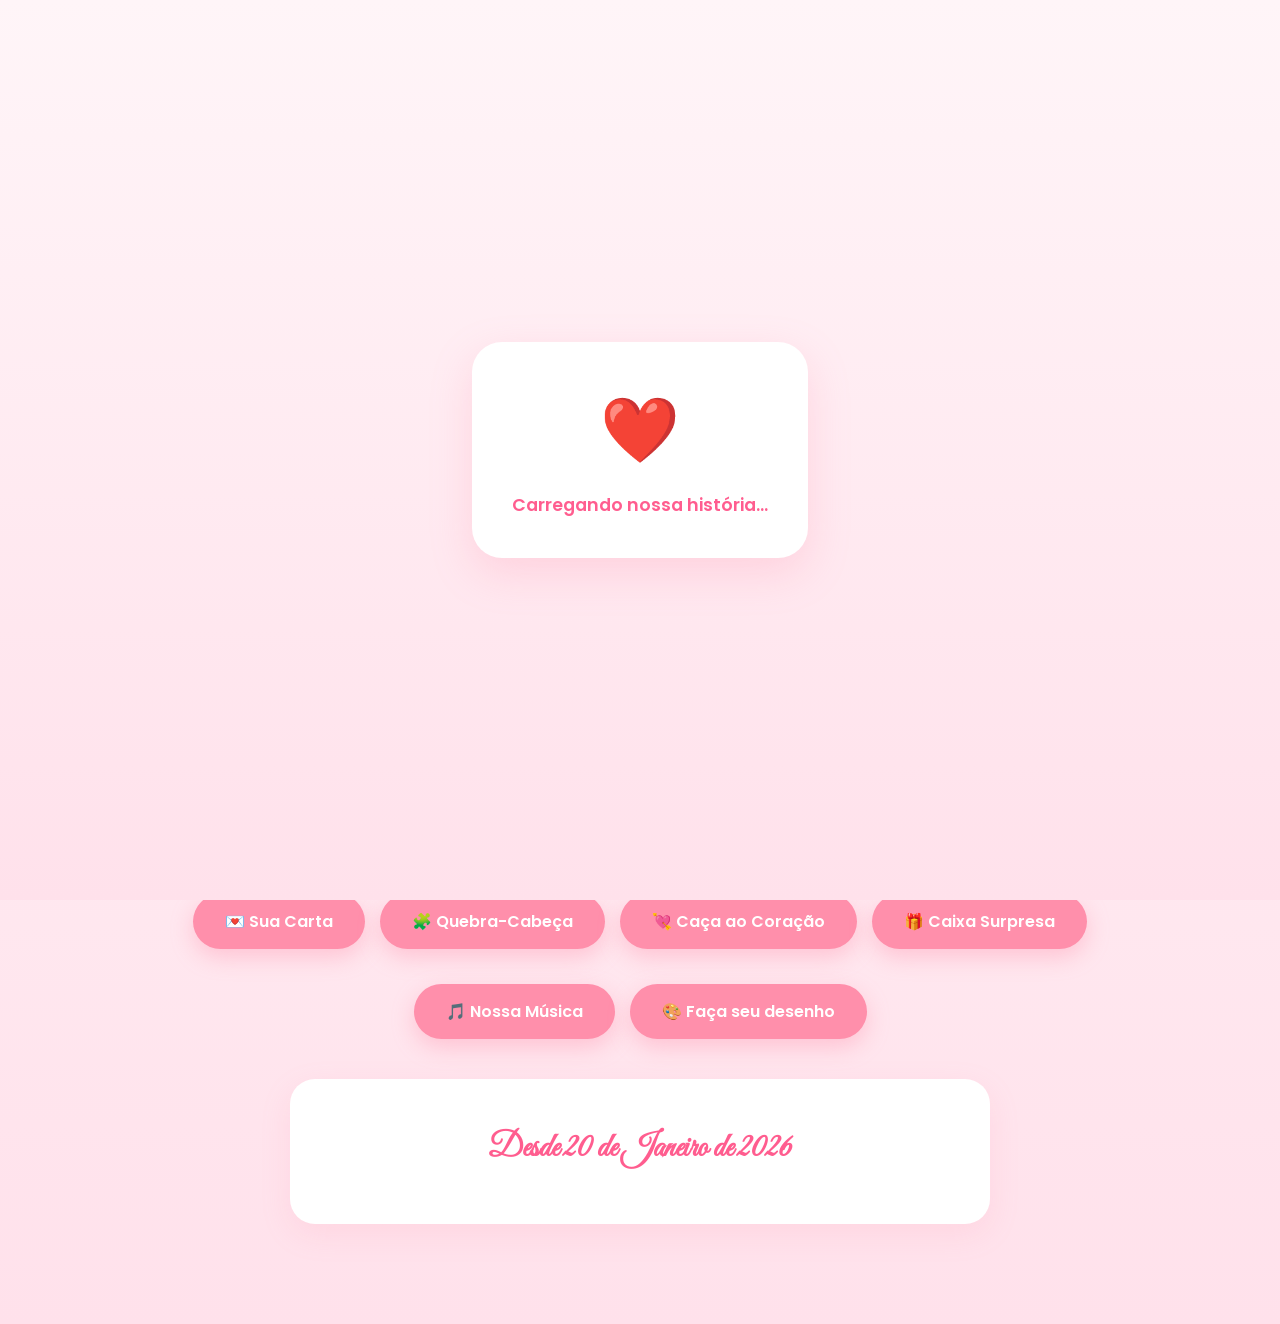
<file: index.html>
<!DOCTYPE html>
<html lang="pt-BR">
<head>
    <meta charset="UTF-8">
    <meta name="viewport" content="width=device-width, initial-scale=1.0">
    <title>Para Pedro ❤️</title>

    <link rel="stylesheet" href="style.css">

    <link href="https://fonts.googleapis.com/css2?family=Poppins:wght@300;400;600;700&family=Great+Vibes&display=swap" rel="stylesheet">
</head>
<body>

    <div id="loading">
        <div class="loading-card">
            <div class="loading-heart">❤️</div>
            <p>Carregando nossa história...</p>
        </div>
    </div>

    <div id="hearts"></div>

    <main class="container">

        <h1>Feliz Dia dos Namorados</h1>

        <h2>Pedro & Miliane</h2>

        <p class="mensagem">
            Você se tornou uma das partes mais importantes dos meus dias.
            Obrigada por cada conversa, cada sorriso e cada momento.
            Eu escolheria você mil vezes, em mil vidas diferentes.
        </p>

        <div class="galeria">

    <img src="imagens/img1.png" alt="Foto 1">
    <img src="imagens/img3.png" alt="Foto 3">

    <img src="imagens/img2.png" alt="Foto 2">
    <img src="imagens/img4.png" alt="Foto 4">

</div>

        <div class="trecho">
            <span>"Even if you don't know..."</span>
            <span>"I would die for you."</span>
        </div>

        <div class="botoes-interativos">

            <a href="carta.html" class="botao-link">
                💌 Sua Carta
            </a>

            <a href="quebra-cabeca.html" class="botao-link">
                🧩 Quebra-Cabeça
            </a>

            <a href="caca-coracao.html" class="botao-link">
                💘 Caça ao Coração
            </a>

            <a href="caixa-surpresa.html" class="botao-link">
                🎁 Caixa Surpresa
            </a>

            <a
                href="https://open.spotify.com/track/2Ch7LmS7r2Gy2kc64wv3Bz"
                target="_blank"
                class="botao"
            >
                🎵 Nossa Música
            </a>

            <a href="pintura.html" class="botao-link">
                🎨 Faça seu desenho
            </a>

        </div>

        <div class="data-especial">

            <h2>Desde 20 de Janeiro de 2026</h2>    

        </div>

    </main>

    <script src="js/script.js"></script>

</body>
</html>
</file>
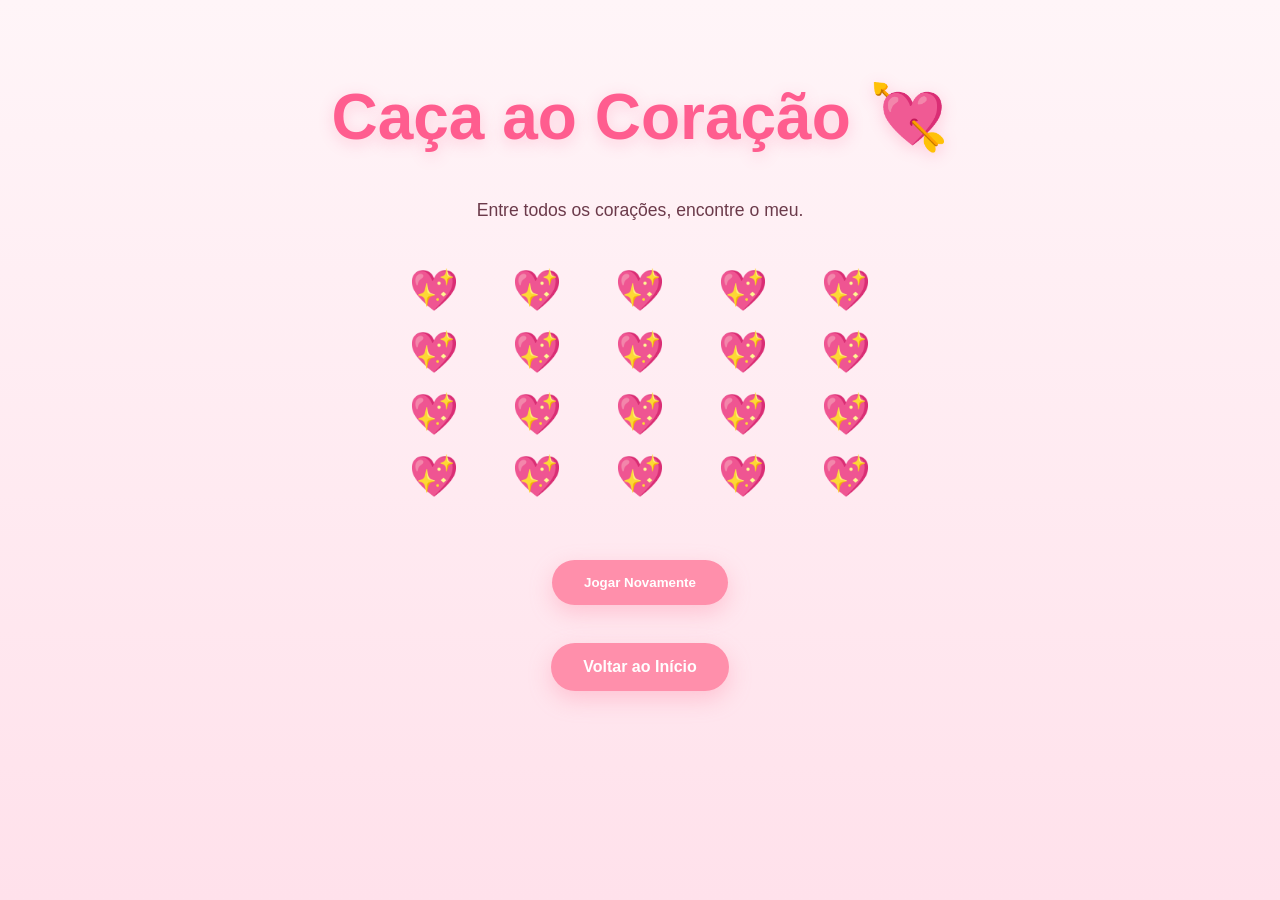
<file: caca-coracao.html>
<!DOCTYPE html>
<html lang="pt-BR">
<head>
    <meta charset="UTF-8">
    <meta name="viewport" content="width=device-width, initial-scale=1.0">
    <title>Caça ao Coração</title>

    <link rel="stylesheet" href="style.css">
</head>
<body>

    <main class="pagina-carta">

        <h1>Caça ao Coração 💘</h1>

        <p class="mensagem">
            Entre todos os corações, encontre o meu.
        </p>

        <div id="areaCoracoes" class="area-coracoes"></div>

        <p id="mensagemCoracao" class="mensagem-puzzle"></p>

        <button class="botao" onclick="criarCoracoes()">
            Jogar Novamente
        </button>

        <br><br>

        <a href="index.html" class="botao-link">
            Voltar ao Início
        </a>

    </main>

    <script src="js/caca-coracao.js"></script>

</body>
</html>
</file>
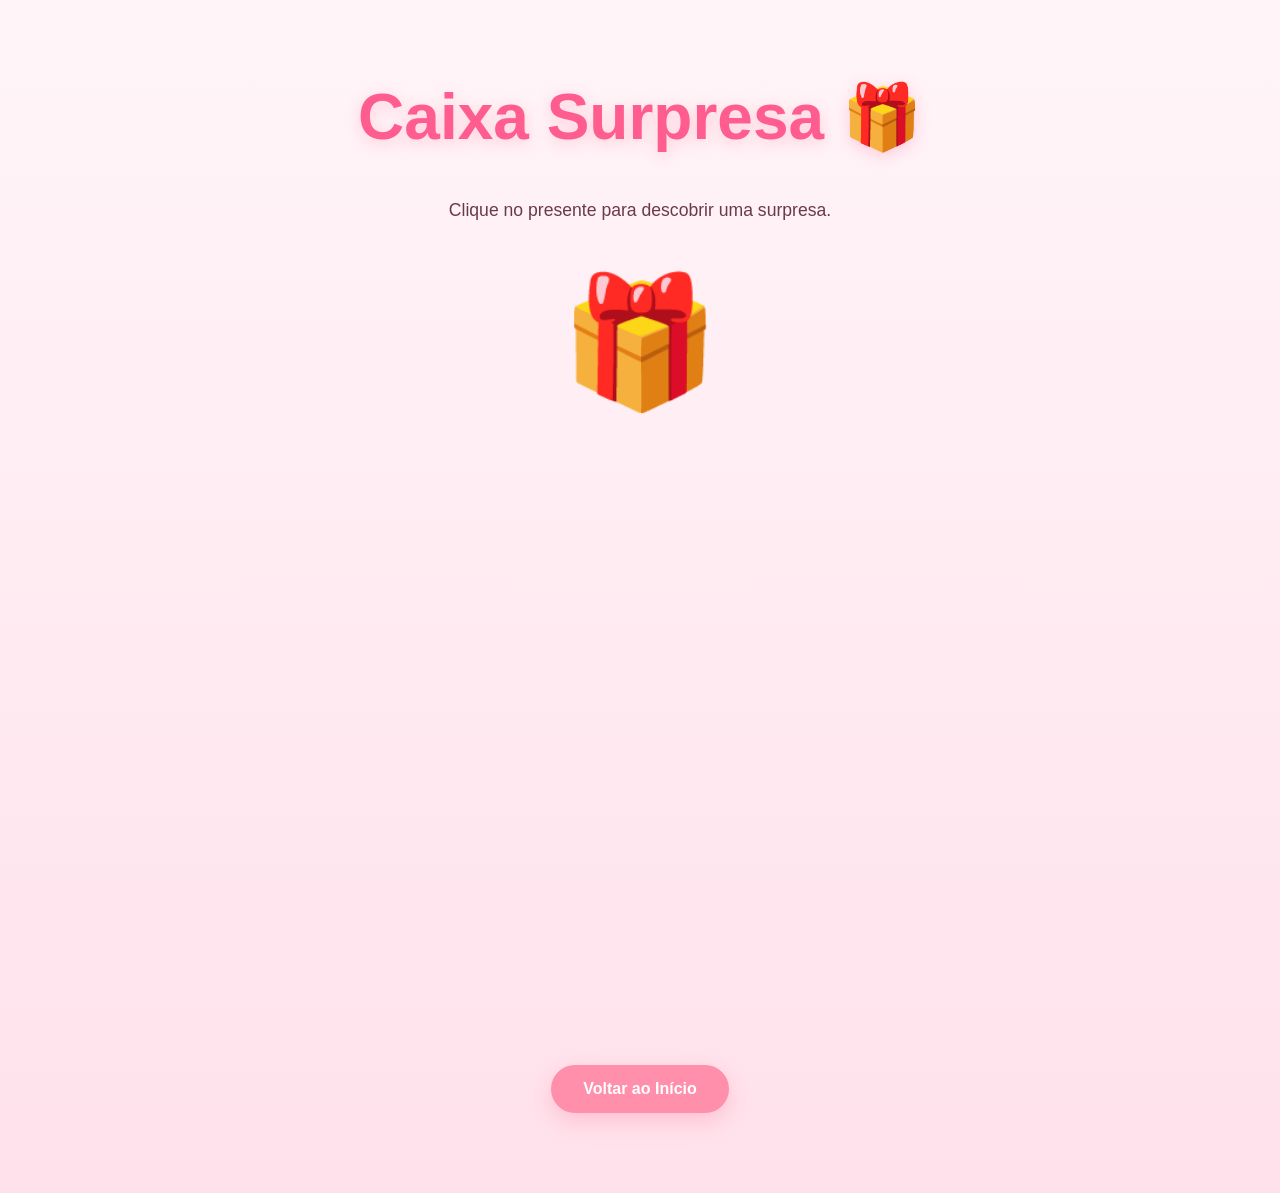
<file: caixa-surpresa.html>
<!DOCTYPE html>
<html lang="pt-BR">
<head>
    <meta charset="UTF-8">
    <meta name="viewport" content="width=device-width, initial-scale=1.0">
    <title>Caixa Surpresa</title>

    <link rel="stylesheet" href="style.css">
</head>
<body>

    <main class="pagina-carta">

        <h1>Caixa Surpresa 🎁</h1>

        <p class="mensagem">
            Clique no presente para descobrir uma surpresa.
        </p>

        <div class="presente" onclick="abrirPresente()">
            🎁
        </div>

        <div id="surpresa" class="surpresa-oculta">

            <img
                src="imagens/img5.png"
                alt="Nossa Foto"
                class="foto-surpresa"
            >

            <h2>Você é meu melhor presente ❤️</h2>

            <p>
                Entre todas as coisas boas que já aconteceram na minha vida,
                você é uma das mais especiais.
            </p>

        </div>

        <br>

        <a href="index.html" class="botao-link">
            Voltar ao Início
        </a>

    </main>

    

    <script src="js/caixa-surpresa.js"></script>

</body>
</html>
</file>
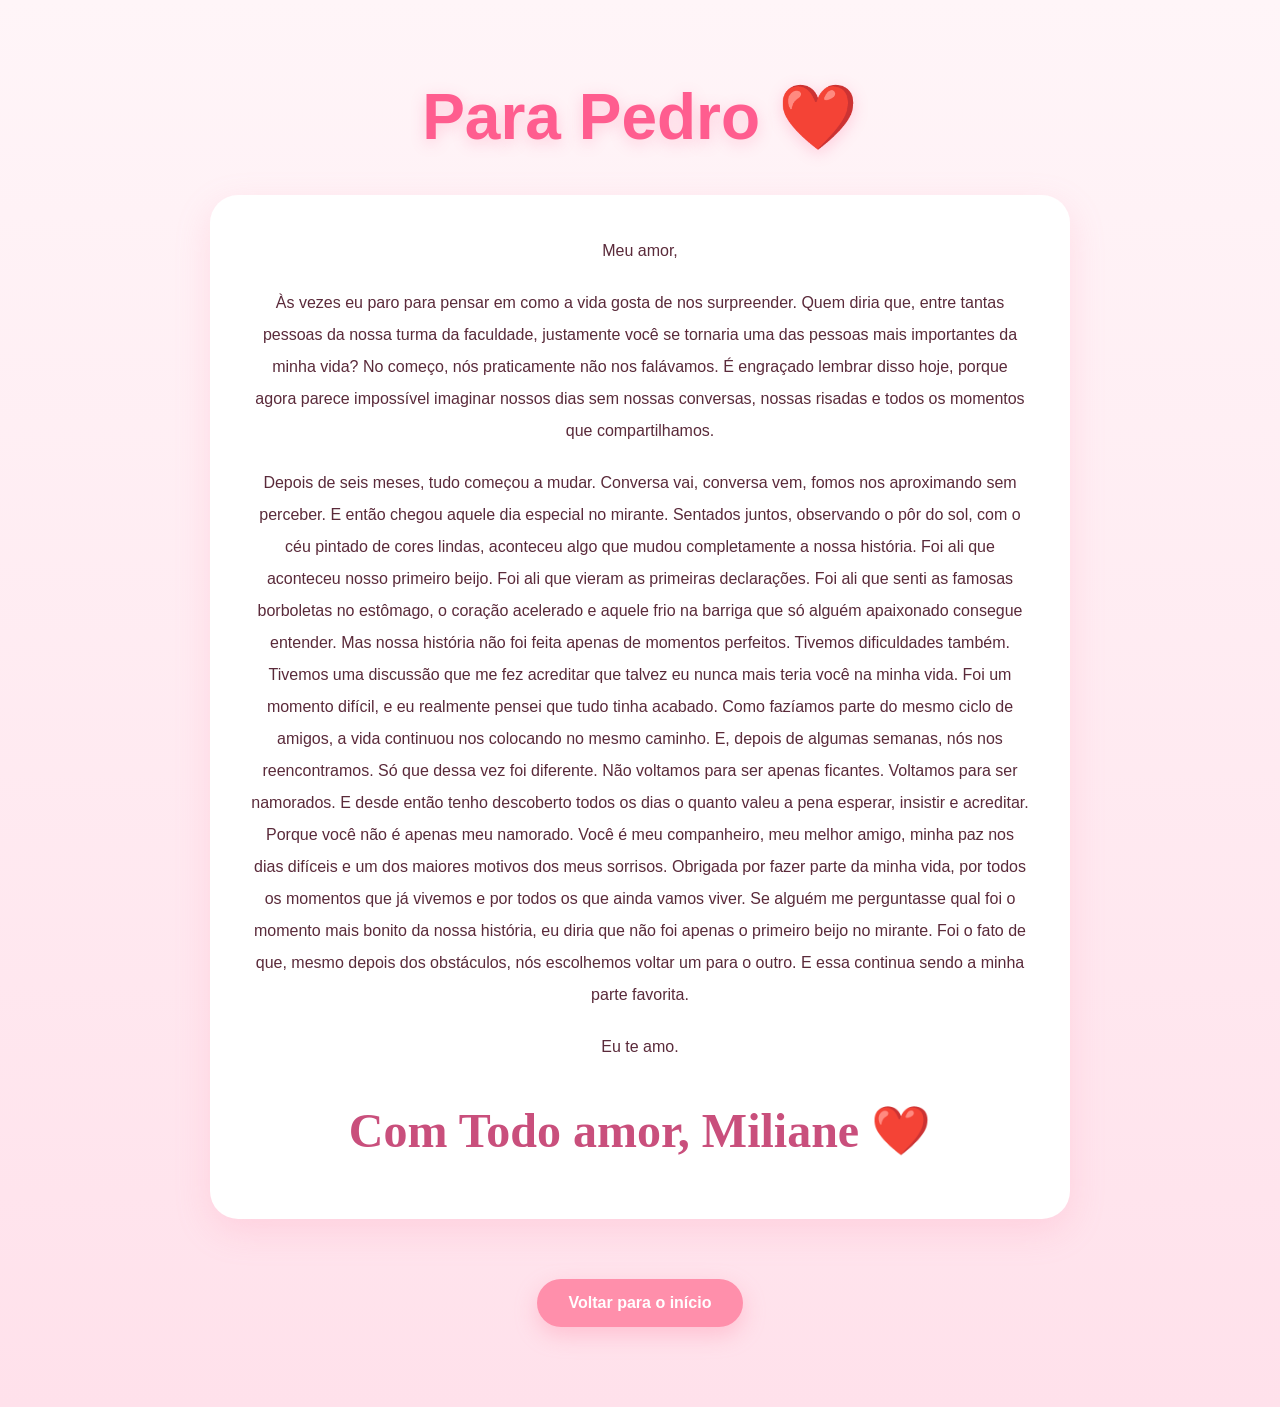
<file: carta.html>
<!DOCTYPE html>
<html lang="pt-BR">
<head>
    <meta charset="UTF-8">
    <title>Carta Para Você</title>
    <link rel="stylesheet" href="style.css">
</head>
<body>

    <main class="pagina-carta">
        <h1>Para Pedro ❤️</h1>

        <div class="carta">
            <p>Meu amor,</p>

            <p>
                Às vezes eu paro para pensar em como a vida gosta de nos surpreender. 
                Quem diria que, entre tantas pessoas da nossa turma da faculdade,
                justamente você se tornaria uma das pessoas mais importantes da minha vida?

                No começo, nós praticamente não nos falávamos. 
                É engraçado lembrar disso hoje, porque agora parece impossível imaginar nossos dias sem nossas conversas, 
                nossas risadas e todos os momentos que compartilhamos.
            </p>

            <p>
                Depois de seis meses, tudo começou a mudar. Conversa vai, conversa vem, fomos nos aproximando sem perceber.
                E então chegou aquele dia especial no mirante. Sentados juntos, observando o pôr do sol, com o céu pintado de cores lindas,
                aconteceu algo que mudou completamente a nossa história.

                Foi ali que aconteceu nosso primeiro beijo.

                Foi ali que vieram as primeiras declarações.

                Foi ali que senti as famosas borboletas no estômago,
                o coração acelerado e aquele frio na barriga que só alguém apaixonado consegue entender.

                Mas nossa história não foi feita apenas de momentos perfeitos. Tivemos dificuldades também.
                Tivemos uma discussão que me fez acreditar que talvez eu nunca mais teria você na minha vida.
                Foi um momento difícil, e eu realmente pensei que tudo tinha acabado.
                Como fazíamos parte do mesmo ciclo de amigos, a vida continuou nos colocando no mesmo caminho. E, depois de algumas semanas, nós nos reencontramos.

                Só que dessa vez foi diferente.

                Não voltamos para ser apenas ficantes.

                Voltamos para ser namorados.

                E desde então tenho descoberto todos os dias o quanto valeu a pena esperar, insistir e acreditar. 
                Porque você não é apenas meu namorado. Você é meu companheiro, meu melhor amigo,
                 minha paz nos dias difíceis e um dos maiores motivos dos meus sorrisos.

                Obrigada por fazer parte da minha vida, por todos os momentos que já vivemos e por todos os que ainda vamos viver.

                Se alguém me perguntasse qual foi o momento mais bonito da nossa história, eu diria que não foi apenas o primeiro beijo no mirante.

                Foi o fato de que, mesmo depois dos obstáculos, nós escolhemos voltar um para o outro.

                E essa continua sendo a minha parte favorita.
            </p>

            </p>

                     Eu te amo.
            </p>

            <h2>Com Todo amor, Miliane ❤️</h2>
        </div>

        <a href="index.html" class="botao-link">Voltar para o início</a>
    </main>

</body>
</html>
</file>
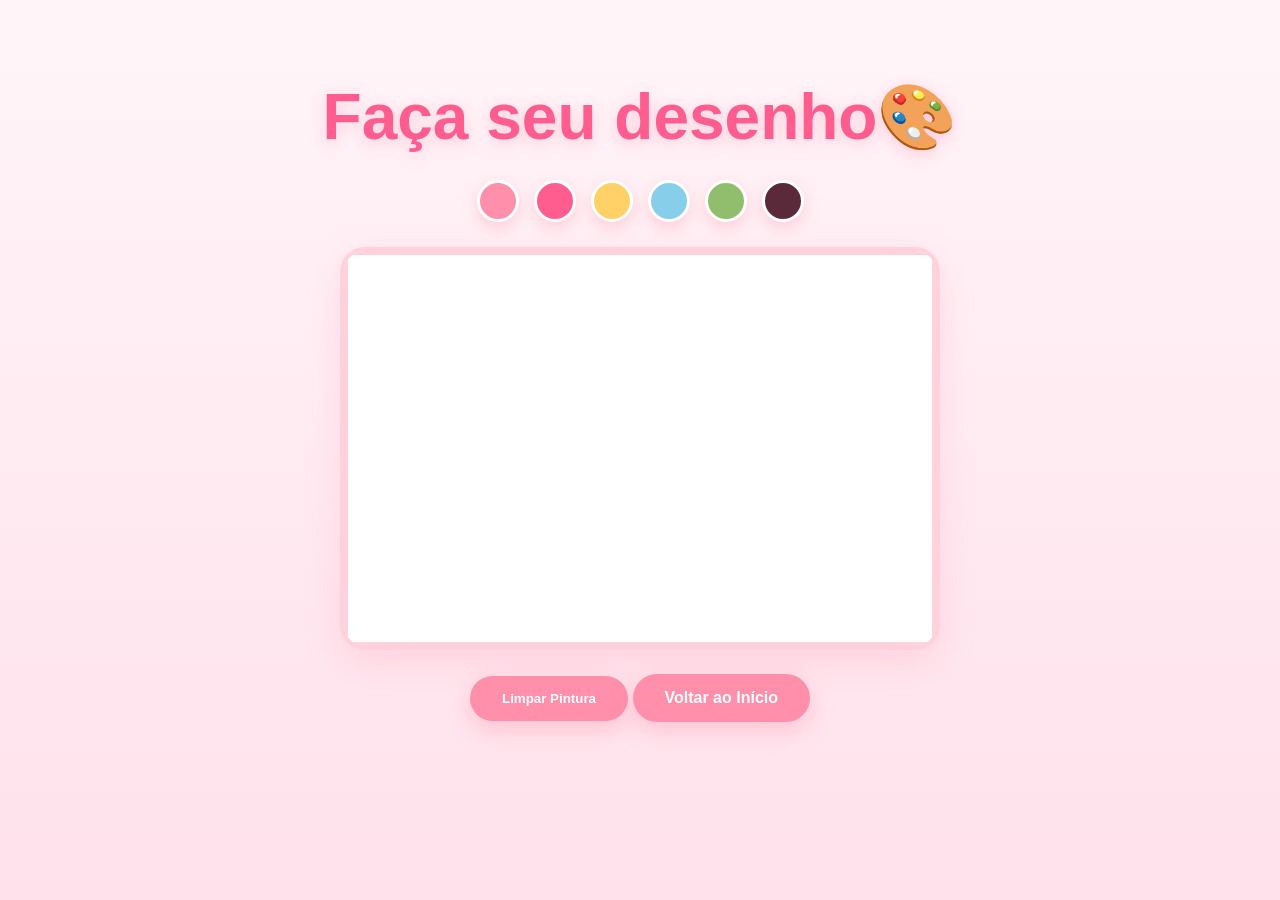
<file: pintura.html>
<!DOCTYPE html>
<html lang="pt-BR">
<head>
    <meta charset="UTF-8">
    <meta name="viewport" content="width=device-width, initial-scale=1.0">
    <title>Faça seu deseho</title>
    <link rel="stylesheet" href="style.css">
</head>
<body>

    <main class="pagina-carta">

        <h1>Faça seu desenho🎨</h1>

      

        <div class="cores-pintura">
            <button style="background:#ff8fab" onclick="mudarCor('#ff8fab')"></button>
            <button style="background:#ff5d8f" onclick="mudarCor('#ff5d8f')"></button>
            <button style="background:#ffd166" onclick="mudarCor('#ffd166')"></button>
            <button style="background:#87ceeb" onclick="mudarCor('#87ceeb')"></button>
            <button style="background:#90be6d" onclick="mudarCor('#90be6d')"></button>
            <button style="background:#5a2a3a" onclick="mudarCor('#5a2a3a')"></button>
        </div>

        <canvas id="telaPintura" width="600" height="400"></canvas>

        <br>

        <button class="botao" onclick="limparPintura()">Limpar Pintura</button>

        <a href="index.html" class="botao-link">
            Voltar ao Início
        </a>

    </main>

    <script src="js/pintura.js"></script>

</body>
</html>
</file>
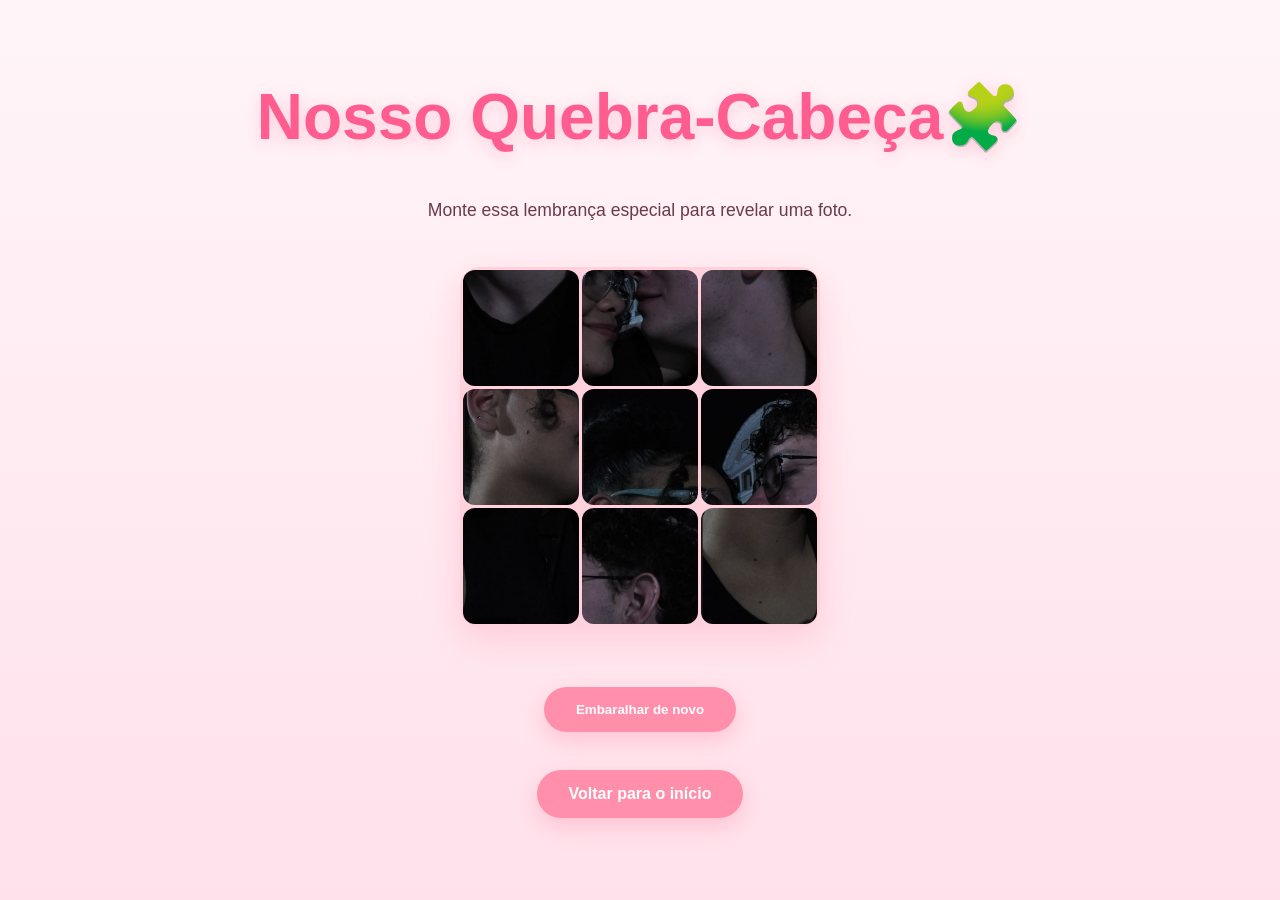
<file: quebra-cabeca.html>
<!DOCTYPE html>
<html lang="pt-BR">
<head>
    <meta charset="UTF-8">
    <meta name="viewport" content="width=device-width, initial-scale=1.0">
    <title>Nosso Quebra-Cabeça</title>

    <link rel="stylesheet" href="style.css">
</head>
<body>

    <main class="pagina-carta">

        <h1>Nosso Quebra-Cabeça🧩</h1>

        <p class="mensagem">
            Monte essa lembrança especial para revelar uma foto.
        </p>

        <div class="puzzle-area" id="puzzle"></div>

        <p id="mensagemPuzzle" class="mensagem-puzzle"></p>

        <button class="botao" onclick="embaralharPecas()">
            Embaralhar de novo
        </button>

        <br><br>

        <a href="index.html" class="botao-link">
            Voltar para o início
        </a>

    </main>

    <script src="js/quebra-cabeca.js"></script>

</body>
</html>
</file>
<file: style.css>
*{
    margin:0;
    padding:0;
    box-sizing:border-box;
}

body{
    font-family:'Poppins',sans-serif;
    background:linear-gradient(180deg, #fff5f8, #ffe1eb);
    color:#5a2a3a;
    min-height:100vh;
    overflow-x:hidden;
    animation:aparecerPagina .8s ease;
}

.container{
    width:90%;
    max-width:1100px;
    margin:auto;
    text-align:center;
    padding:60px 20px;
}

h1{
    font-size:4rem;
    color:#ff5d8f;
    text-shadow:0 4px 15px rgba(255,93,143,.25);
}

h2{
    margin-top:10px;
    font-family:'Great Vibes',cursive;
    font-size:3rem;
    color:#c94f7c;
}

.mensagem{
    max-width:700px;
    margin:40px auto;
    line-height:1.8;
    font-size:1.1rem;
    color:#6b3a4a;
}



/* GALERIA */

.galeria{
    display:grid;
    grid-template-columns:repeat(4, 1fr);
    gap:25px;
    margin:50px auto;
    max-width:1000px;
    position:relative;
}

.galeria img{
    width:100%;
    height:300px;
    object-fit:cover;
    border-radius:25px;
    border:4px solid #ffd1dd;
    background:white;
    padding:6px;
    opacity:0;
    filter:brightness(.95) saturate(1.05);
    animation:aparecerFoto .9s ease forwards;
    box-shadow:0 12px 30px rgba(255,143,171,.28);
    transition:.4s;
}

.galeria img:hover{
    transform:scale(1.05) rotate(-1deg);
    filter:brightness(1.05) saturate(1.15);
    box-shadow:
        0 15px 35px rgba(255,143,171,.35),
        0 0 25px rgba(255,93,143,.25);
}

.galeria img:nth-child(1){
    animation-delay:.2s;
}

.galeria img:nth-child(2){
    animation-delay:.4s;
}

.galeria img:nth-child(3){
    animation-delay:.6s;
}

@keyframes aparecerFoto{
    from{
        opacity:0;
        transform:translateY(25px) scale(.95);
    }

    to{
        opacity:1;
        transform:translateY(0) scale(1);
    }
}

.trecho{
    margin:40px 0;
    display:flex;
    flex-direction:column;
    gap:10px;
}

.trecho span:first-child{
    color:#8a5a68;
}

.trecho span:last-child{
    color:#ff5d8f;
    font-size:1.6rem;
    font-weight:600;
}

/* BOTÕES */

.botao,
.botao-link{
    display:inline-block;
    margin-top:20px;
    padding:15px 32px;
    background:#ff8fab;
    color:white;
    text-decoration:none;
    border:none;
    border-radius:50px;
    font-weight:600;
    transition:.3s;
    box-shadow:0 8px 22px rgba(255,143,171,.4);
    cursor:pointer;
}

.botao:hover,
.botao-link:hover{
    background:#ff5d8f;
    transform:translateY(-4px);
    box-shadow:0 12px 28px rgba(255,93,143,.45);
}

.botoes-interativos{
    margin-top:40px;
    display:flex;
    justify-content:center;
    flex-wrap:wrap;
    gap:15px;
}

/* CORAÇÕES */

.coracao{
    position:fixed;
    color:#ff8fab;
    animation:subir linear forwards;
    pointer-events:none;
}

@keyframes subir{
    from{
        transform:translateY(0);
        opacity:1;
    }

    to{
        transform:translateY(-110vh);
        opacity:0;
    }
}

/* PÁGINA DA CARTA */

.pagina-carta{
    max-width:900px;
    margin:auto;
    padding:80px 20px;
    text-align:center;
}

.carta{
    margin:40px auto;
    background:#ffffff;
    border-radius:28px;
    padding:40px;
    line-height:2;
    color:#5a2a3a;
    box-shadow:0 12px 35px rgba(255,143,171,.22);
}

.carta p{
    margin-bottom:20px;
}

/* QUEBRA-CABEÇA */

.puzzle-area{
    width:100%;
    max-width:360px;
    aspect-ratio:1/1;
    margin:40px auto;
    display:grid;
    grid-template-columns:repeat(3, 1fr);
    grid-template-rows:repeat(3, 1fr);
    gap:3px;
    background:#ffd1dd;
    padding:3px;
    border-radius:20px;
    box-shadow:0 12px 35px rgba(255,143,171,.3);
}

.peca{
    width:100%;
    height:100%;
    background-repeat:no-repeat;
    background-size:300% 300%;
    cursor:pointer;
    border-radius:12px;
    transition:
        transform .35s ease,
        box-shadow .35s ease,
        outline .35s ease;
}

.peca:hover{
    transform:scale(1.03);
}

.peca.selecionada{
    outline:4px solid #ff5d8f;
    transform:scale(.95);
    box-shadow:0 0 20px rgba(255,93,143,.5);
}

.peca:active{
    cursor:pointer;
}

.mensagem-puzzle{
    color:#ff5d8f;
    font-weight:600;
    font-size:1.2rem;
    margin-bottom:25px;
}

/* CAÇA AO CORAÇÃO */

.area-coracoes{
    display:grid;
    grid-template-columns:repeat(5, 1fr);
    gap:15px;
    max-width:500px;
    margin:40px auto;
}

.coracao-jogo{
    font-size:2.5rem;
    cursor:pointer;
    transition:.3s;
    user-select:none;
}

.coracao-jogo:hover{
    transform:scale(1.2);
}

.encontrado{
    animation:pulsar 1s infinite;
}

@keyframes pulsar{
    0%{
        transform:scale(1);
    }

    50%{
        transform:scale(1.3);
    }

    100%{
        transform:scale(1);
    }
}

/* CAIXA SURPRESA */

.presente{
    font-size:8rem;
    cursor:pointer;
    margin:30px auto;
    transition:.4s;
    user-select:none;
}

.presente:hover{
    transform:scale(1.15) rotate(5deg);
}

.surpresa-oculta{
    max-width:600px;
    margin:30px auto;
    opacity:0;
    transform:translateY(30px);
    transition:.8s;
    pointer-events:none;
}

.surpresa-oculta.mostrar{
    opacity:1;
    transform:translateY(0);
    pointer-events:auto;
}

.foto-surpresa{
    width:100%;
    max-width:350px;
    border-radius:25px;
    margin-bottom:20px;
    box-shadow:0 10px 30px rgba(255,143,171,.3);
}

.mensagem-final{
    margin-top:25px;
    font-size:1.5rem;
    font-weight:700;
    color:#ff5d8f;
    animation:pulsarAmor 2s infinite;
}

@keyframes pulsarAmor{
    0%{
        transform:scale(1);
    }

    50%{
        transform:scale(1.05);
    }

    100%{
        transform:scale(1);
    }
}

.coracao-explosao{
    position:fixed;
    font-size:2rem;
    pointer-events:none;
    animation:explodir 3s forwards;
}

@keyframes explodir{
    from{
        opacity:1;
        transform:translateY(0);
    }

    to{
        opacity:0;
        transform:translateY(-150px);
    }
}

/* DATA ESPECIAL */

.data-especial{
    background:white;
    padding:40px;
    border-radius:25px;
    max-width:700px;
    margin:40px auto;
    box-shadow:0 10px 30px rgba(255,143,171,.15);
}

.data-especial h2{
    color:#ff5d8f;
    margin-bottom:15px;
    font-size:2rem;
}

.data-especial p{
    color:#6b3a4a;
    font-size:1.1rem;
}

/* MINI GAME DE PINTURA */

.opcoes-pintura,
.cores-pintura{
    display:flex;
    justify-content:center;
    flex-wrap:wrap;
    gap:15px;
    margin:25px auto;
}

.cores-pintura button{
    width:42px;
    height:42px;
    border-radius:50%;
    border:3px solid white;
    cursor:pointer;
    box-shadow:0 6px 15px rgba(255,143,171,.35);
}

#telaPintura{
    width:100%;
    max-width:600px;
    height:auto;
    background:#fff;
    border:4px solid #ffd1dd;
    border-radius:25px;
    box-shadow:0 12px 35px rgba(255,143,171,.22);
    cursor:crosshair;
    touch-action:none;
}

/* TELA DE CARREGAMENTO */

#loading{
    position:fixed;
    inset:0;
    background:linear-gradient(180deg, #fff5f8, #ffe1eb);
    display:flex;
    align-items:center;
    justify-content:center;
    z-index:9999;
    transition:opacity .8s ease, visibility .8s ease;
}

#loading.sumir{
    opacity:0;
    visibility:hidden;
}

.loading-card{
    text-align:center;
    background:white;
    padding:40px;
    border-radius:30px;
    box-shadow:0 15px 40px rgba(255,143,171,.25);
}

.loading-heart{
    font-size:4rem;
    animation:pulsarLoading 1.2s infinite;
}

.loading-card p{
    margin-top:15px;
    color:#ff5d8f;
    font-weight:600;
    font-size:1.1rem;
}

@keyframes pulsarLoading{
    0%{
        transform:scale(1);
    }

    50%{
        transform:scale(1.2);
    }

    100%{
        transform:scale(1);
    }
}

/* TRANSIÇÃO ENTRE PÁGINAS */

@keyframes aparecerPagina{
    from{
        opacity:0;
        transform:translateY(15px);
    }

    to{
        opacity:1;
        transform:translateY(0);
    }
}

body.saindo{
    animation:sairPagina .4s ease forwards;
}

@keyframes sairPagina{
    from{
        opacity:1;
        transform:translateY(0);
    }

    to{
        opacity:0;
        transform:translateY(-15px);
    }
}

/* RESPONSIVO */

@media(max-width:768px){
    .container{
        width:94%;
        padding:40px 15px;
    }

    .pagina-carta{
        padding:50px 15px;
    }

    h1{
        font-size:2.7rem;
        line-height:1.15;
    }

    h2{
        font-size:2.2rem;
    }

    .mensagem{
        font-size:1rem;
        margin:30px auto;
    }

    .carta{
        padding:25px;
    }

    .data-especial{
        padding:30px 20px;
    }

    .data-especial h2{
        font-size:1.6rem;
    }
}

@media(max-width:600px){
    .area-coracoes{
        grid-template-columns:repeat(4,1fr);
    }

    .coracao-jogo{
        font-size:2rem;
    }

    .loading-card{
        width:85%;
        padding:30px 20px;
    }
}

@media(max-width:500px){
    .puzzle-area{
        width:100%;
        max-width:330px;
    }

    .mensagem-puzzle{
        font-size:1.05rem;
        padding:0 10px;
    }

    .botao,
    .botao-link{
        width:100%;
        max-width:320px;
        text-align:center;
    }
}

/* CARTA COM ENVELOPE */

.envelope{
    width:350px;
    height:250px;
    margin:60px auto 520px;
    position:relative;
    cursor:pointer;
    perspective:1200px;
}

.corpo-envelope{
    width:100%;
    height:100%;
    background:#ff8fab;
    border-radius:0 0 28px 28px;
    position:absolute;
    bottom:0;
    left:0;
    box-shadow:0 18px 40px rgba(255,143,171,.35);
    z-index:3;
}

.tampa{
    width:0;
    height:0;
    border-left:175px solid transparent;
    border-right:175px solid transparent;
    border-top:130px solid #ff5d8f;
    position:absolute;
    top:0;
    left:0;
    transform-origin:top center;
    transition:.8s ease;
    z-index:5;
}

.carta-envelope{
    width:92%;
    max-height:480px;
    overflow-y:auto;
    background:white;
    border-radius:25px;
    padding:30px;
    position:absolute;
    left:4%;
    bottom:-470px;
    opacity:0;
    transform:translateY(-40px);
    transition:.9s ease;
    z-index:1;
    text-align:left;
    box-shadow:0 15px 40px rgba(255,143,171,.25);
}

.envelope.aberto .tampa{
    transform:rotateX(180deg);
}

.envelope.aberto .carta-envelope{
    opacity:1;
    transform:translateY(0);
    z-index:6;
}

.carta-envelope h2{
    text-align:center;
    color:#ff5d8f;
    font-size:2.3rem;
    margin-bottom:20px;
}

.carta-envelope p{
    color:#5a2a3a;
    line-height:1.8;
    margin-bottom:15px;
}

.carta-envelope strong{
    display:block;
    text-align:center;
    color:#ff5d8f;
    font-size:1.1rem;
}

@media(max-width:500px){
    .envelope{
        width:300px;
        height:220px;
        margin-bottom:520px;
    }

    .tampa{
        border-left:150px solid transparent;
        border-right:150px solid transparent;
        border-top:115px solid #ff5d8f;
    }

    .carta-envelope{
        max-height:430px;
        padding:22px;
        bottom:-440px;
    }

    .carta-envelope h2{
        font-size:2rem;
    }
}

/* MOBILE - GALERIA EM QUADRADO */

@media(max-width:768px){

    .galeria{
        display:grid;
        grid-template-columns:1fr 1fr;
        gap:12px;
        margin:40px auto;
        width:100%;
        max-width:380px;
    }

    .galeria img{
        width:100%;
        height:180px;
        object-fit:cover;
        margin:0;
    }

}
</file>
